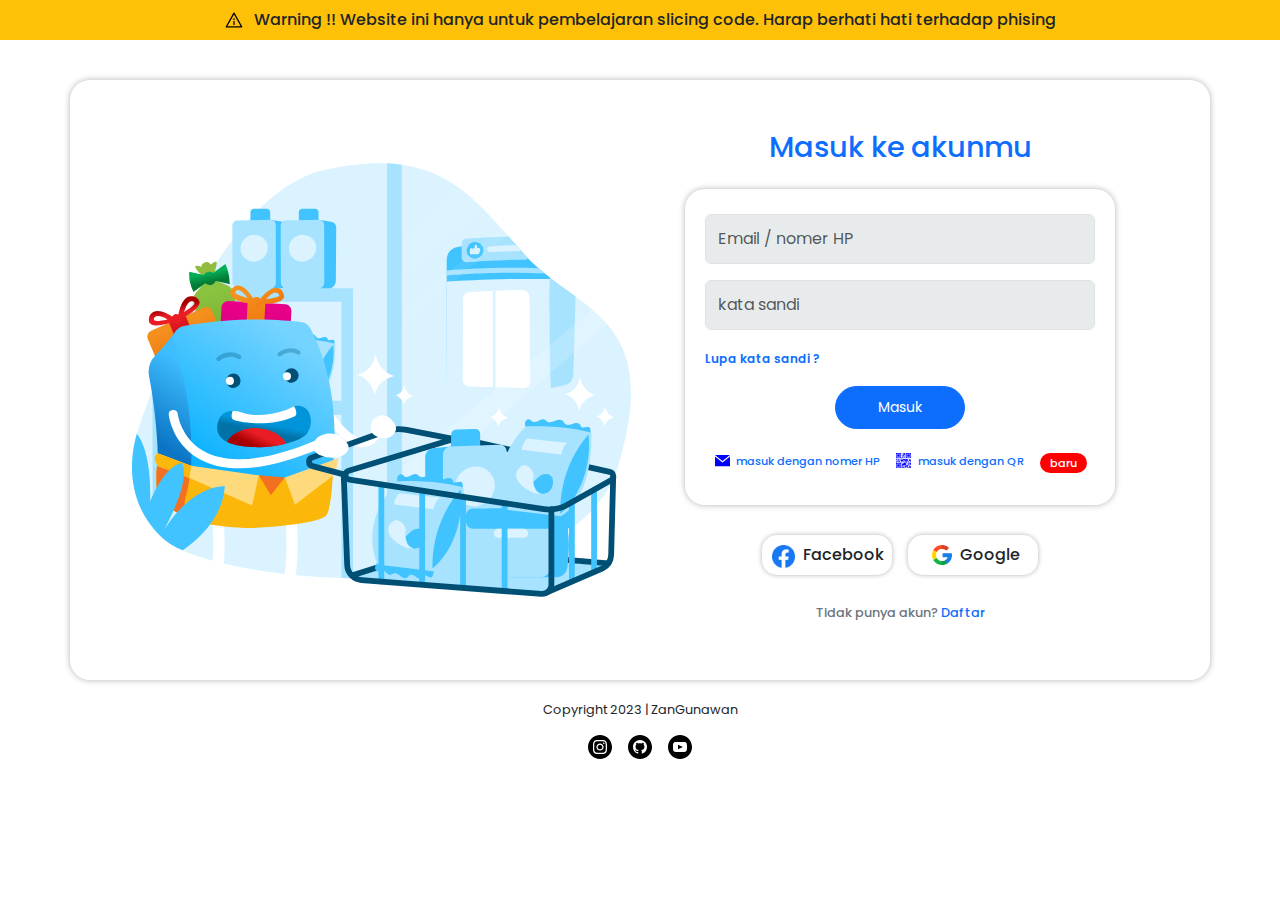
<file: index.html>
<!DOCTYPE html>
<html lang="en">
<head>
    <meta charset="UTF-8">
    <meta name="viewport" content="width=device-width, initial-scale=1.0">
    <title>Masuk / Login ke akun Blibli sekarang</title>
    <link rel="shortcut icon" href="img/blibli icon.png" type="image/x-icon">
    <link rel="stylesheet" href="style.css">
    <link rel="stylesheet" href="css/bootstrap.min.css">
</head>
<body>
    <nav class="position-absolute bg-warning top-0 d-flex justify-content-center align-items-center">
        <svg clip-rule="evenodd" fill-rule="evenodd" stroke-linejoin="round" stroke-miterlimit="2" viewBox="0 0 24 24" xmlns="http://www.w3.org/2000/svg"><path d="m2.095 19.886 9.248-16.5c.133-.237.384-.384.657-.384.272 0 .524.147.656.384l9.248 16.5c.064.115.096.241.096.367 0 .385-.309.749-.752.749h-18.496c-.44 0-.752-.36-.752-.749 0-.126.031-.252.095-.367zm1.935-.384h15.939l-7.97-14.219zm7.972-6.497c-.414 0-.75.336-.75.75v3.5c0 .414.336.75.75.75s.75-.336.75-.75v-3.5c0-.414-.336-.75-.75-.75zm-.002-3c.552 0 1 .448 1 1s-.448 1-1 1-1-.448-1-1 .448-1 1-1z" fill-rule="nonzero"/></svg>
        <h6>
            Warning !! Website ini hanya untuk pembelajaran slicing code. Harap berhati hati terhadap phising
        </h6>
    </nav>
    <div class="container">
        <div class="row">
            <div class="col d-flex">
                <img src="img/login image.svg" alt="">
            </div>
            <div class="col d-flex login-kanan">
                <form class="d-flex form m-auto">
                    <h4 class="text-primary mx-auto mb-4 heading-login">Masuk ke akunmu</h4>
                    <div class="container-login d-flex">
                        <div class="mb-3">
                            <input type="email" class="form-control" id="exampleInputEmail1" 
                            placeholder="Email / nomer HP" aria-describedby="emailHelp">
                        </div>
                        <div class="mb-3">
                            <input type="password" class="form-control" 
                            placeholder="kata sandi" id="exampleInputPassword1">
                        </div>
                        <p><a href="#" class="text-decoration-none lupa fw-semibold">Lupa kata sandi ?</a></p>
                        <button type="submit" class="btn btn-primary btn-sm button-masuk position-relative m-auto mb-4">Masuk</button>
                        <div class="lain-lain">
                            <div class="lain-lain-1 d-flex">
                                <svg xmlns="http://www.w3.org/2000/svg" width="15" height="15" viewBox="0 0 24 24"><path d="M12 12.713l-11.985-9.713h23.97l-11.985 9.713zm0 2.574l-12-9.725v15.438h24v-15.438l-12 9.725z"/></svg>
                                <p><a href="#" class="text-decoration-none">masuk dengan nomer HP</a></p>
                            </div>
                            <div class="lain-lain-2 d-flex">
                                <svg xmlns="http://www.w3.org/2000/svg" width="15" height="15" viewBox="0 0 24 24"><path d="M21 21v3h3v-3h-1v-1h-1v1h-1zm2 1v1h-1v-1h1zm-23 2h8v-8h-8v8zm1-7h6v6h-6v-6zm20 3v-1h1v1h-1zm-19-2h4v4h-4v-4zm8-3v2h-1v-2h1zm2-8h1v1h-1v-1zm1-1h1v1h-1v-1zm1 2v-1h1v1h-1zm0-2h1v-6h-3v1h-3v1h3v1h2v3zm-1-4v-1h1v1h-1zm-7 4h-4v-4h4v4zm6 0h-1v-2h-2v-1h3v1h1v1h-1v1zm-4-6h-8v8h8v-8zm-1 7h-6v-6h6v6zm3 0h-1v-1h2v2h-1v-1zm-3 3v1h-1v-1h1zm15 6h2v3h-1v-1h-2v1h-1v-1h-1v-1h1v-1h1v1h1v-1zm-4 2h-1v1h-1v-1h-1v-1h1v-1h-2v-1h-1v1h-1v1h-2v1h-1v6h5v-1h-1v-2h-1v2h-2v-1h1v-1h-1v-1h3v-1h2v2h-1v1h1v2h1v-2h1v1h1v-1h1v-2h1v-1h-2v-1zm-1 3h-1v-1h1v1zm6-6v-2h1v2h-1zm-9 5v1h-1v-1h1zm5 3v-1h1v2h-2v-1h1zm-3-23v8h8v-8h-8zm7 7h-6v-6h6v6zm-1-1h-4v-4h4v4zm1 4h1v2h-1v1h-2v-4h1v2h1v-1zm-4 6v-3h1v3h-1zm-13-7v1h-2v1h1v1h-3v-1h1v-1h-2v1h-1v-2h6zm-1 4v-1h1v3h-1v-1h-1v1h-1v-1h-1v1h-2v-1h1v-1h4zm-4-1v1h-1v-1h1zm19-2h-1v-1h1v1zm-13 4h1v1h-1v-1zm15 2h-1v-1h1v1zm-5 1v-1h1v1h-1zm-1-1h1v-3h2v-1h1v-1h-1v-1h-2v-1h-1v1h-1v-1h-1v1h-1v-1h-1v1h-1v1h-1v-1h1v-1h-4v1h2v1h-2v1h1v2h1v-1h2v2h1v-4h1v2h3v1h-2v1h2v1zm1-5h1v1h-1v-1zm-2 1h-1v-1h1v1z"/></svg>
                            <p><a href="#" class="text-decoration-none">masuk dengan QR</a></p>
                            </div>
                            <span>
                                baru
                            </span>
                        </div>
                    </div>
                </form>
                <div class="other d-flex">
                    <div class="login-fb d-flex other-login">
                        <img src="img/facebook.png" alt="" width="23px" height="23px">
                        <h4 class="fs-6">Facebook</h4>
                    </div>
                    <div class="login-google d-flex other-login google ps-4">
                        <img src="img/google (1).png" alt="" width="20px" height="20px">
                        <h4 class="fs-6">Google</h4>
                    </div>
                </div>
                <div class="daftar-akun">
                    <h5 class="text-secondary">Tidak punya akun? <a href="register.html" class="text-decoration-none">Daftar</a></h5>
                </div>
            </div>
        </div>
    </div>


    <!-- footer -->
    <footer>
        <p class="">Copyright 2023 | ZanGunawan</p>
        <span class="icon-footer">
            <a href="https://www.instagram.com/zangunwn/" target="_blank">
                <svg xmlns="http://www.w3.org/2000/svg" width="24" height="24" viewBox="0 0 24 24"><path d="M14.829 6.302c-.738-.034-.96-.04-2.829-.04s-2.09.007-2.828.04c-1.899.087-2.783.986-2.87 2.87-.033.738-.041.959-.041 2.828s.008 2.09.041 2.829c.087 1.879.967 2.783 2.87 2.87.737.033.959.041 2.828.041 1.87 0 2.091-.007 2.829-.041 1.899-.086 2.782-.988 2.87-2.87.033-.738.04-.96.04-2.829s-.007-2.09-.04-2.828c-.088-1.883-.973-2.783-2.87-2.87zm-2.829 9.293c-1.985 0-3.595-1.609-3.595-3.595 0-1.985 1.61-3.594 3.595-3.594s3.595 1.609 3.595 3.594c0 1.985-1.61 3.595-3.595 3.595zm3.737-6.491c-.464 0-.84-.376-.84-.84 0-.464.376-.84.84-.84.464 0 .84.376.84.84 0 .463-.376.84-.84.84zm-1.404 2.896c0 1.289-1.045 2.333-2.333 2.333s-2.333-1.044-2.333-2.333c0-1.289 1.045-2.333 2.333-2.333s2.333 1.044 2.333 2.333zm-2.333-12c-6.627 0-12 5.373-12 12s5.373 12 12 12 12-5.373 12-12-5.373-12-12-12zm6.958 14.886c-.115 2.545-1.532 3.955-4.071 4.072-.747.034-.986.042-2.887.042s-2.139-.008-2.886-.042c-2.544-.117-3.955-1.529-4.072-4.072-.034-.746-.042-.985-.042-2.886 0-1.901.008-2.139.042-2.886.117-2.544 1.529-3.955 4.072-4.071.747-.035.985-.043 2.886-.043s2.14.008 2.887.043c2.545.117 3.957 1.532 4.071 4.071.034.747.042.985.042 2.886 0 1.901-.008 2.14-.042 2.886z"/></svg>
            </a>
            <a href="https://github.com/ZanGunawan/" target="_blank"> 
                <svg xmlns="http://www.w3.org/2000/svg" width="24" height="24" viewBox="0 0 24 24"><path d="M12 0c-6.627 0-12 5.373-12 12s5.373 12 12 12 12-5.373 12-12-5.373-12-12-12zm2.218 18.616c-.354.069-.468-.149-.468-.336v-1.921c0-.653-.229-1.079-.481-1.296 1.56-.173 3.198-.765 3.198-3.454 0-.765-.273-1.389-.721-1.879.072-.177.312-.889-.069-1.853 0 0-.587-.188-1.923.717-.561-.154-1.159-.231-1.754-.234-.595.003-1.193.08-1.753.235-1.337-.905-1.925-.717-1.925-.717-.379.964-.14 1.676-.067 1.852-.448.49-.722 1.114-.722 1.879 0 2.682 1.634 3.282 3.189 3.459-.2.175-.381.483-.444.936-.4.179-1.413.488-2.037-.582 0 0-.37-.672-1.073-.722 0 0-.683-.009-.048.426 0 0 .46.215.777 1.024 0 0 .405 1.25 2.353.826v1.303c0 .185-.113.402-.462.337-2.782-.925-4.788-3.549-4.788-6.641 0-3.867 3.135-7 7-7s7 3.133 7 7c0 3.091-2.003 5.715-4.782 6.641z"/></svg>
            </a>
            <a href="https://www.youtube.com/@zangunawan">
                <svg xmlns="http://www.w3.org/2000/svg" width="24" height="24" viewBox="0 0 24 24"><path d="M12 0c-6.627 0-12 5.373-12 12s5.373 12 12 12 12-5.373 12-12-5.373-12-12-12zm4.441 16.892c-2.102.144-6.784.144-8.883 0-2.276-.156-2.541-1.27-2.558-4.892.017-3.629.285-4.736 2.558-4.892 2.099-.144 6.782-.144 8.883 0 2.277.156 2.541 1.27 2.559 4.892-.018 3.629-.285 4.736-2.559 4.892zm-6.441-7.234l4.917 2.338-4.917 2.346v-4.684z"/></svg>
            </a>
        </span>
    </footer>
        
</body>
</html>
</file>
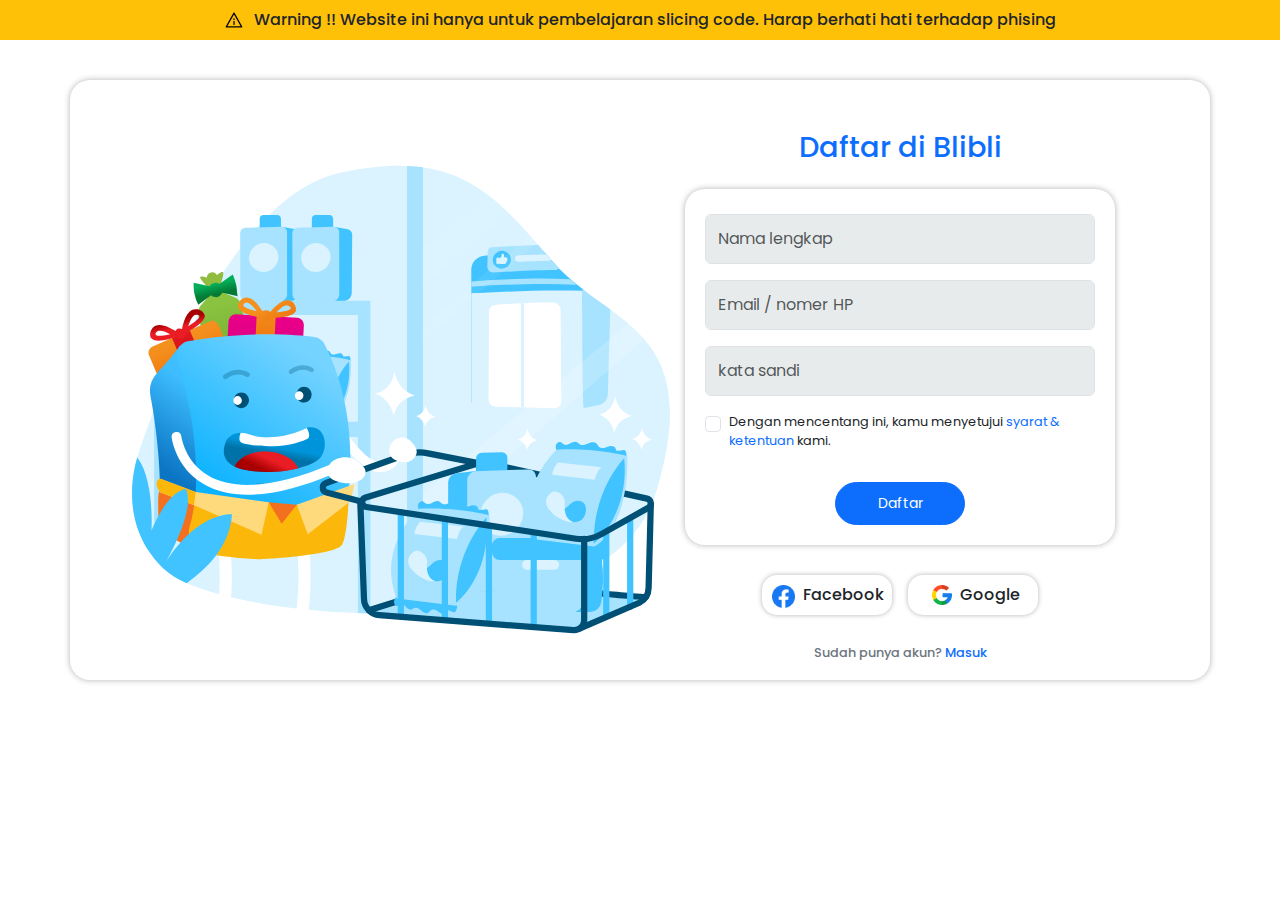
<file: register/index.html>
<!DOCTYPE html>
<html lang="en">
<head>
    <meta charset="UTF-8">
    <meta name="viewport" content="width=device-width, initial-scale=1.0">
    <title>Masuk / Login ke akun Blibli sekarang</title>
    <link rel="shortcut icon" href="img/blibli icon.png" type="image/x-icon">
    <link rel="stylesheet" href="style.css">
    <link rel="stylesheet" href="/css/bootstrap.min.css">
</head>
<body>
    <nav class="position-absolute bg-warning top-0 d-flex justify-content-center align-items-center">
        <svg clip-rule="evenodd" fill-rule="evenodd" stroke-linejoin="round" stroke-miterlimit="2" viewBox="0 0 24 24" xmlns="http://www.w3.org/2000/svg"><path d="m2.095 19.886 9.248-16.5c.133-.237.384-.384.657-.384.272 0 .524.147.656.384l9.248 16.5c.064.115.096.241.096.367 0 .385-.309.749-.752.749h-18.496c-.44 0-.752-.36-.752-.749 0-.126.031-.252.095-.367zm1.935-.384h15.939l-7.97-14.219zm7.972-6.497c-.414 0-.75.336-.75.75v3.5c0 .414.336.75.75.75s.75-.336.75-.75v-3.5c0-.414-.336-.75-.75-.75zm-.002-3c.552 0 1 .448 1 1s-.448 1-1 1-1-.448-1-1 .448-1 1-1z" fill-rule="nonzero"/></svg>
        <h6>
            Warning !! Website ini hanya untuk pembelajaran slicing code. Harap berhati hati terhadap phising
        </h6>
    </nav>
    <div class="container">
        <div class="row">
            <div class="col d-flex">
                <img src="/img/login image.svg" alt="">
            </div>
            <div class="col d-flex login-kanan">
                <form class="d-flex form m-auto typewritter">
                    <h4 class="text-primary mx-auto mb-4 heading-login">Daftar di Blibli</h4>
                    <div class="container-login d-flex">
                        <div class="mb-3">
                            <input type="email" class="form-control input" id="exampleInputEmail1" 
                            placeholder="Nama lengkap" aria-describedby="emailHelp">
                        </div>
                        <div class="mb-3">
                            <input type="email" class="form-control input" id="exampleInputEmail1" 
                            placeholder="Email / nomer HP" aria-describedby="emailHelp">
                        </div>
                        <div class="mb-3">
                            <input type="password" class="form-control input" 
                            placeholder="kata sandi" id="exampleInputPassword1">
                        </div>
                        <div class="mb-3 form-check">
                            <input type="checkbox" class="form-check-input" id="exampleCheck1">
                            <label class="form-check-label" for="exampleCheck1"><p>Dengan mencentang ini, kamu menyetujui <a href="#" class="text-decoration-none">syarat & ketentuan</a> kami.</p></label>
                        </div>
                        <button type="submit" class="btn btn-primary btn-sm button-masuk position-relative m-auto">Daftar</button>
                </form>
            </div>
            <div class="other d-flex">
                <div class="login-fb d-flex other-login">
                    <img src="/img/facebook.png" alt="" width="23px" height="23px">
                    <h4 class="fs-6">Facebook</h4>
                </div>
                <div class="login-google d-flex other-login google ps-4">
                    <img src="/img/google (1).png" alt="" width="20px" height="20px">
                    <h4 class="fs-6">Google</h4>
                </div>
            </div>
            <div class="daftar-akun">
                <h5 class="text-secondary">Sudah punya akun? <a href="/index.html" class="text-decoration-none">Masuk</a></h5>
            </div>
        </div>
    </div>
        
</body>
</html>
</file>
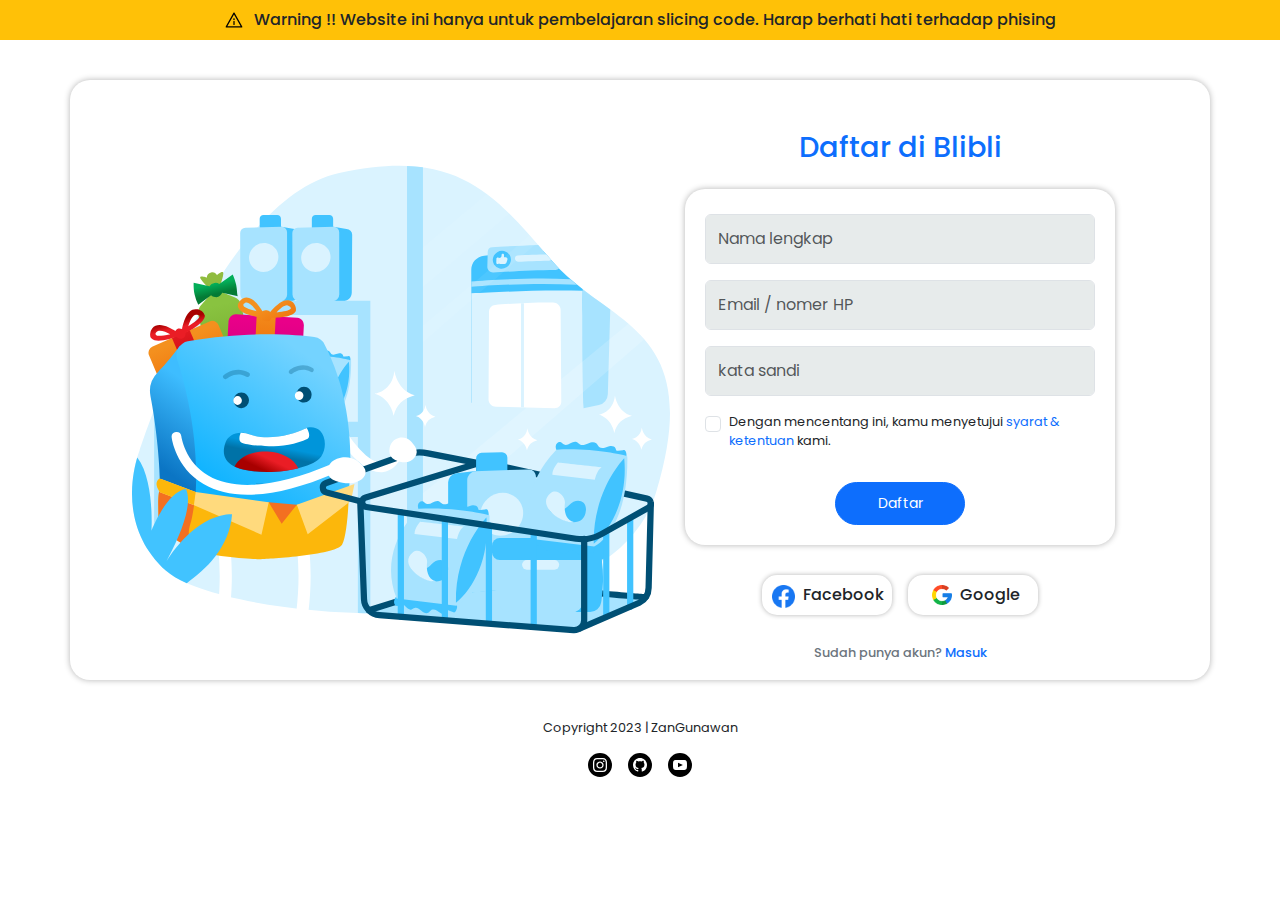
<file: register.html>
<!DOCTYPE html>
<html lang="en">
<head>
    <meta charset="UTF-8">
    <meta name="viewport" content="width=device-width, initial-scale=1.0">
    <title>Masuk / Login ke akun Blibli sekarang</title>
    <link rel="shortcut icon" href="img/blibli icon.png" type="image/x-icon">
    <link rel="stylesheet" href="register.css">
    <link rel="stylesheet" href="css/bootstrap.min.css">
</head>
<body>
    <nav class="position-absolute bg-warning top-0 d-flex justify-content-center align-items-center">
        <svg clip-rule="evenodd" fill-rule="evenodd" stroke-linejoin="round" stroke-miterlimit="2" viewBox="0 0 24 24" xmlns="http://www.w3.org/2000/svg"><path d="m2.095 19.886 9.248-16.5c.133-.237.384-.384.657-.384.272 0 .524.147.656.384l9.248 16.5c.064.115.096.241.096.367 0 .385-.309.749-.752.749h-18.496c-.44 0-.752-.36-.752-.749 0-.126.031-.252.095-.367zm1.935-.384h15.939l-7.97-14.219zm7.972-6.497c-.414 0-.75.336-.75.75v3.5c0 .414.336.75.75.75s.75-.336.75-.75v-3.5c0-.414-.336-.75-.75-.75zm-.002-3c.552 0 1 .448 1 1s-.448 1-1 1-1-.448-1-1 .448-1 1-1z" fill-rule="nonzero"/></svg>
        <h6>
            Warning !! Website ini hanya untuk pembelajaran slicing code. Harap berhati hati terhadap phising
        </h6>
    </nav>
    <div class="container">
        <div class="row">
            <div class="col d-flex">
                <img src="img/login image.svg" alt="">
            </div>
            <div class="col d-flex login-kanan">
                <form class="d-flex form m-auto typewritter">
                    <h4 class="text-primary mx-auto mb-4 heading-login">Daftar di Blibli</h4>
                    <div class="container-login d-flex">
                        <div class="mb-3">
                            <input type="email" class="form-control input" id="exampleInputEmail1" 
                            placeholder="Nama lengkap" aria-describedby="emailHelp">
                        </div>
                        <div class="mb-3">
                            <input type="email" class="form-control input" id="exampleInputEmail1" 
                            placeholder="Email / nomer HP" aria-describedby="emailHelp">
                        </div>
                        <div class="mb-3">
                            <input type="password" class="form-control input" 
                            placeholder="kata sandi" id="exampleInputPassword1">
                        </div>
                        <div class="mb-3 form-check">
                            <input type="checkbox" class="form-check-input" id="exampleCheck1">
                            <label class="form-check-label" for="exampleCheck1"><p>Dengan mencentang ini, kamu menyetujui <a href="#" class="text-decoration-none">syarat & ketentuan</a> kami.</p></label>
                        </div>
                        <button type="submit" class="btn btn-primary btn-sm button-masuk position-relative m-auto">Daftar</button>
                </form>
            </div>
            <div class="other d-flex">
                <div class="login-fb d-flex other-login">
                    <img src="img/facebook.png" alt="" width="23px" height="23px">
                    <h4 class="fs-6">Facebook</h4>
                </div>
                <div class="login-google d-flex other-login google ps-4">
                    <img src="img/google (1).png" alt="" width="20px" height="20px">
                    <h4 class="fs-6">Google</h4>
                </div>
            </div>
            <div class="daftar-akun">
                <h5 class="text-secondary">Sudah punya akun? <a href="index.html" class="text-decoration-none">Masuk</a></h5>
            </div>
        </div>
    </div>

    <!-- footer -->
    <footer>
        <p class="">Copyright 2023 | ZanGunawan</p>
        <span class="icon-footer">
            <a href="https://www.instagram.com/zangunwn/" target="_blank">
                <svg xmlns="http://www.w3.org/2000/svg" width="24" height="24" viewBox="0 0 24 24"><path d="M14.829 6.302c-.738-.034-.96-.04-2.829-.04s-2.09.007-2.828.04c-1.899.087-2.783.986-2.87 2.87-.033.738-.041.959-.041 2.828s.008 2.09.041 2.829c.087 1.879.967 2.783 2.87 2.87.737.033.959.041 2.828.041 1.87 0 2.091-.007 2.829-.041 1.899-.086 2.782-.988 2.87-2.87.033-.738.04-.96.04-2.829s-.007-2.09-.04-2.828c-.088-1.883-.973-2.783-2.87-2.87zm-2.829 9.293c-1.985 0-3.595-1.609-3.595-3.595 0-1.985 1.61-3.594 3.595-3.594s3.595 1.609 3.595 3.594c0 1.985-1.61 3.595-3.595 3.595zm3.737-6.491c-.464 0-.84-.376-.84-.84 0-.464.376-.84.84-.84.464 0 .84.376.84.84 0 .463-.376.84-.84.84zm-1.404 2.896c0 1.289-1.045 2.333-2.333 2.333s-2.333-1.044-2.333-2.333c0-1.289 1.045-2.333 2.333-2.333s2.333 1.044 2.333 2.333zm-2.333-12c-6.627 0-12 5.373-12 12s5.373 12 12 12 12-5.373 12-12-5.373-12-12-12zm6.958 14.886c-.115 2.545-1.532 3.955-4.071 4.072-.747.034-.986.042-2.887.042s-2.139-.008-2.886-.042c-2.544-.117-3.955-1.529-4.072-4.072-.034-.746-.042-.985-.042-2.886 0-1.901.008-2.139.042-2.886.117-2.544 1.529-3.955 4.072-4.071.747-.035.985-.043 2.886-.043s2.14.008 2.887.043c2.545.117 3.957 1.532 4.071 4.071.034.747.042.985.042 2.886 0 1.901-.008 2.14-.042 2.886z"/></svg>
            </a>
            <a href="https://github.com/ZanGunawan/" target="_blank"> 
                <svg xmlns="http://www.w3.org/2000/svg" width="24" height="24" viewBox="0 0 24 24"><path d="M12 0c-6.627 0-12 5.373-12 12s5.373 12 12 12 12-5.373 12-12-5.373-12-12-12zm2.218 18.616c-.354.069-.468-.149-.468-.336v-1.921c0-.653-.229-1.079-.481-1.296 1.56-.173 3.198-.765 3.198-3.454 0-.765-.273-1.389-.721-1.879.072-.177.312-.889-.069-1.853 0 0-.587-.188-1.923.717-.561-.154-1.159-.231-1.754-.234-.595.003-1.193.08-1.753.235-1.337-.905-1.925-.717-1.925-.717-.379.964-.14 1.676-.067 1.852-.448.49-.722 1.114-.722 1.879 0 2.682 1.634 3.282 3.189 3.459-.2.175-.381.483-.444.936-.4.179-1.413.488-2.037-.582 0 0-.37-.672-1.073-.722 0 0-.683-.009-.048.426 0 0 .46.215.777 1.024 0 0 .405 1.25 2.353.826v1.303c0 .185-.113.402-.462.337-2.782-.925-4.788-3.549-4.788-6.641 0-3.867 3.135-7 7-7s7 3.133 7 7c0 3.091-2.003 5.715-4.782 6.641z"/></svg>
            </a>
            <a href="https://www.youtube.com/@zangunawan">
                <svg xmlns="http://www.w3.org/2000/svg" width="24" height="24" viewBox="0 0 24 24"><path d="M12 0c-6.627 0-12 5.373-12 12s5.373 12 12 12 12-5.373 12-12-5.373-12-12-12zm4.441 16.892c-2.102.144-6.784.144-8.883 0-2.276-.156-2.541-1.27-2.558-4.892.017-3.629.285-4.736 2.558-4.892 2.099-.144 6.782-.144 8.883 0 2.277.156 2.541 1.27 2.559 4.892-.018 3.629-.285 4.736-2.559 4.892zm-6.441-7.234l4.917 2.338-4.917 2.346v-4.684z"/></svg>
            </a>
        </span>
    </footer>
        
</body>
</html>
</file>
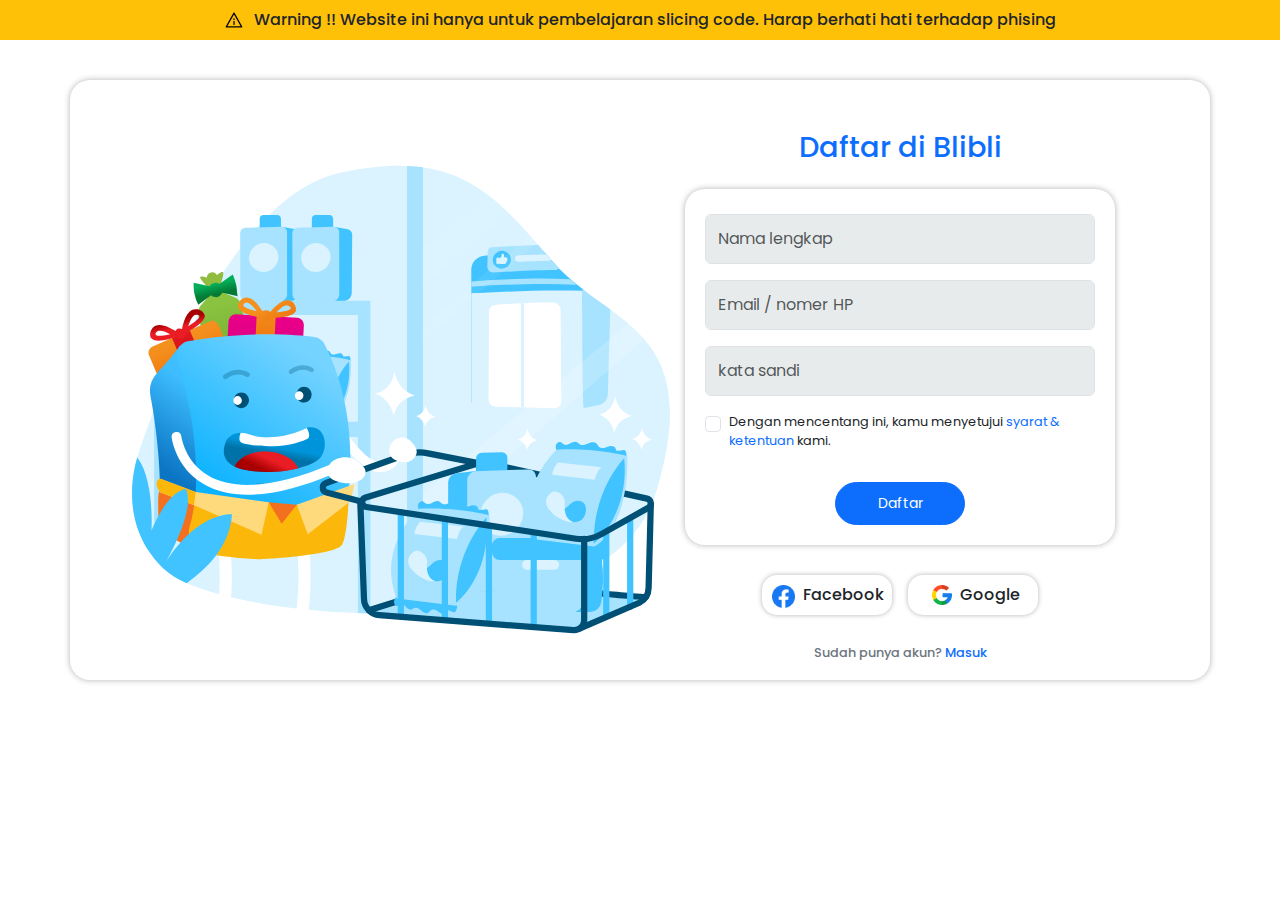
<file: register/register.html>
<!DOCTYPE html>
<html lang="en">
<head>
    <meta charset="UTF-8">
    <meta name="viewport" content="width=device-width, initial-scale=1.0">
    <title>Masuk / Login ke akun Blibli sekarang</title>
    <link rel="shortcut icon" href="img/blibli icon.png" type="image/x-icon">
    <link rel="stylesheet" href="register.css">
    <link rel="stylesheet" href="/css/bootstrap.min.css">
</head>
<body>
    <nav class="position-absolute bg-warning top-0 d-flex justify-content-center align-items-center">
        <svg clip-rule="evenodd" fill-rule="evenodd" stroke-linejoin="round" stroke-miterlimit="2" viewBox="0 0 24 24" xmlns="http://www.w3.org/2000/svg"><path d="m2.095 19.886 9.248-16.5c.133-.237.384-.384.657-.384.272 0 .524.147.656.384l9.248 16.5c.064.115.096.241.096.367 0 .385-.309.749-.752.749h-18.496c-.44 0-.752-.36-.752-.749 0-.126.031-.252.095-.367zm1.935-.384h15.939l-7.97-14.219zm7.972-6.497c-.414 0-.75.336-.75.75v3.5c0 .414.336.75.75.75s.75-.336.75-.75v-3.5c0-.414-.336-.75-.75-.75zm-.002-3c.552 0 1 .448 1 1s-.448 1-1 1-1-.448-1-1 .448-1 1-1z" fill-rule="nonzero"/></svg>
        <h6>
            Warning !! Website ini hanya untuk pembelajaran slicing code. Harap berhati hati terhadap phising
        </h6>
    </nav>
    <div class="container">
        <div class="row">
            <div class="col d-flex">
                <img src="/img/login image.svg" alt="">
            </div>
            <div class="col d-flex login-kanan">
                <form class="d-flex form m-auto typewritter">
                    <h4 class="text-primary mx-auto mb-4 heading-login">Daftar di Blibli</h4>
                    <div class="container-login d-flex">
                        <div class="mb-3">
                            <input type="email" class="form-control input" id="exampleInputEmail1" 
                            placeholder="Nama lengkap" aria-describedby="emailHelp">
                        </div>
                        <div class="mb-3">
                            <input type="email" class="form-control input" id="exampleInputEmail1" 
                            placeholder="Email / nomer HP" aria-describedby="emailHelp">
                        </div>
                        <div class="mb-3">
                            <input type="password" class="form-control input" 
                            placeholder="kata sandi" id="exampleInputPassword1">
                        </div>
                        <div class="mb-3 form-check">
                            <input type="checkbox" class="form-check-input" id="exampleCheck1">
                            <label class="form-check-label" for="exampleCheck1"><p>Dengan mencentang ini, kamu menyetujui <a href="#" class="text-decoration-none">syarat & ketentuan</a> kami.</p></label>
                        </div>
                        <button type="submit" class="btn btn-primary btn-sm button-masuk position-relative m-auto">Daftar</button>
                </form>
            </div>
            <div class="other d-flex">
                <div class="login-fb d-flex other-login">
                    <img src="/img/facebook.png" alt="" width="23px" height="23px">
                    <h4 class="fs-6">Facebook</h4>
                </div>
                <div class="login-google d-flex other-login google ps-4">
                    <img src="/img/google (1).png" alt="" width="20px" height="20px">
                    <h4 class="fs-6">Google</h4>
                </div>
            </div>
            <div class="daftar-akun">
                <h5 class="text-secondary">Sudah punya akun? <a href="/index.html" class="text-decoration-none">Masuk</a></h5>
            </div>
        </div>
    </div>
        
</body>
</html>
</file>
<file: style.css>
@import url('https://fonts.googleapis.com/css2?family=Poppins:wght@400;500;600;700;800&display=swap');

* {
    font-family: 'Poppins', sans-serif;
}

nav {
    width: 100%;
    height: 40px;
    gap: .6rem;
}

nav h6 {
    margin: auto 0;
}

nav svg {
    height: 20px;
}

.container {
    margin-top: 80px !important;
    box-shadow: 0 0 6px rgba(0, 0, 0, 0.3);
    border-radius: 20px;
    height: 600px;
    /* padding: 60px; */
    
}

.container .row {
    padding: 50px;
}

.container-login {
    flex-direction: column;
    padding: 25px 20px 20px;  
    width: 430px;
    box-shadow: 0 0 6px rgba(0, 0, 0, 0.3);
    border-radius: 20px;
}

.form {
    flex-direction: column;
}

.login-kanan {
    flex-direction: column;
}

.heading-login {
    font-size: 1.8rem;
}

.row .col input {
    height: 50px;
    background-color: #e7ebeb;
}

.lupa {
    margin-top: -10px;
    font-size: 12px;
}

.button-masuk {
    width: 130px;
    padding: 10px !important;
    border-radius: 30px !important;
}

.lain-lain {
    margin-left: 10px;
    display: flex;
    gap: 1rem;
}

.lain-lain p, span {
    font-size: 0.7rem;
    font-weight: 500;
}

.lain-lain svg {
    fill: blue;
}

.lain-lain-1, .lain-lain-2{
    gap: 0.4rem;
}

.lain-lain span {
    background: red;
    color: #fff;
    height: 20px;
    padding: 2px 10px;
    border-radius: 30px;
}

.other {
    margin: 30px auto;
    gap: 1rem;
}

.other-login {
    padding: 10px 10px;
    gap: 0.5rem;
    width: 130px;
    height: 40px;
    border-radius: 15px;
    box-shadow: 0 0 5px rgba(0, 0, 0, 0.3);
}

.daftar-akun {
    margin: 0 auto;
}

.daftar-akun h5 {
    font-size: .8em;
}

footer {
    margin: 20px auto;
    display: flex;
    flex-direction: column;
    justify-content: center;
    align-items: center;
}

footer .icon-footer {
    display: flex;
    gap: 1rem;
}

footer p {
    font-size: .8rem;
}
</file>
<file: register/style.css>
@import url('https://fonts.googleapis.com/css2?family=Poppins:wght@400;500;600;700;800&display=swap');

* {
    font-family: 'Poppins', sans-serif;
}

nav {
    width: 100%;
    height: 40px;
    gap: .6rem;
}

nav h6 {
    margin: auto 0;
}

nav svg {
    height: 20px;
}

.container {
    margin-top: 80px !important;
    box-shadow: 0 0 6px rgba(0, 0, 0, 0.3);
    border-radius: 20px;
    height: 600px;
    /* padding: 60px; */
    
}

.container .row {
    padding: 50px;
}

.container-login {
    flex-direction: column;
    padding: 25px 20px 20px;  
    width: 430px;
    box-shadow: 0 0 6px rgba(0, 0, 0, 0.3);
    border-radius: 20px;
}

.form {
    flex-direction: column;
}

.login-kanan {
    flex-direction: column;
}

.heading-login {
    font-size: 1.8rem;
}

.row .col .input {
    height: 50px;
    background-color: #e7ebeb;
}

.lupa {
    margin-top: -10px;
    font-size: 12px;
}

.button-masuk {
    width: 130px;
    padding: 10px !important;
    border-radius: 30px !important;
}

.lain-lain {
    margin-left: 10px;
    display: flex;
    gap: 1rem;
}

.lain-lain p, span {
    font-size: 0.7rem;
    font-weight: 500;
}

.lain-lain svg {
    fill: blue;
}

.lain-lain-1, .lain-lain-2{
    gap: 0.4rem;
}

.lain-lain span {
    background: red;
    color: #fff;
    height: 20px;
    padding: 2px 10px;
    border-radius: 30px;
}

.other {
    margin: 30px auto;
    gap: 1rem;
}

.other-login {
    padding: 10px 10px;
    gap: 0.5rem;
    width: 130px;
    height: 40px;
    border-radius: 15px;
    box-shadow: 0 0 5px rgba(0, 0, 0, 0.3);
}

.daftar-akun {
    margin: 0 auto;
}

.daftar-akun h5 {
    font-size: .8em;
}

.form-check-label p {
    font-size: 0.8em;
}
</file>
<file: register.css>
@import url('https://fonts.googleapis.com/css2?family=Poppins:wght@400;500;600;700;800&display=swap');

* {
    font-family: 'Poppins', sans-serif;
}

body {
    height: 730px;
}

nav {
    width: 100%;
    height: 40px;
    gap: .6rem;
}

nav h6 {
    margin: auto 0;
}

nav svg {
    height: 20px;
}

.container {
    margin-top: 80px !important;
    box-shadow: 0 0 6px rgba(0, 0, 0, 0.3);
    border-radius: 20px;
    height: 600px;
    /* padding: 60px; */
    
}

.container .row {
    padding: 50px;
}

.container-login {
    flex-direction: column;
    padding: 25px 20px 20px;  
    width: 430px;
    box-shadow: 0 0 6px rgba(0, 0, 0, 0.3);
    border-radius: 20px;
}

.form {
    flex-direction: column;
}

.login-kanan {
    flex-direction: column;
}

.heading-login {
    font-size: 1.8rem;
}

.row .col .input {
    height: 50px;
    background-color: #e7ebeb;
}

.lupa {
    margin-top: -10px;
    font-size: 12px;
}

.button-masuk {
    width: 130px;
    padding: 10px !important;
    border-radius: 30px !important;
}

.lain-lain {
    margin-left: 10px;
    display: flex;
    gap: 1rem;
}

.lain-lain p, span {
    font-size: 0.7rem;
    font-weight: 500;
}

.lain-lain svg {
    fill: blue;
}

.lain-lain-1, .lain-lain-2{
    gap: 0.4rem;
}

.lain-lain span {
    background: red;
    color: #fff;
    height: 20px;
    padding: 2px 10px;
    border-radius: 30px;
}

.other {
    margin: 30px auto;
    gap: 1rem;
}

.other-login {
    padding: 10px 10px;
    gap: 0.5rem;
    width: 130px;
    height: 40px;
    border-radius: 15px;
    box-shadow: 0 0 5px rgba(0, 0, 0, 0.3);
}

.daftar-akun {
    margin: 0 auto;
}

.daftar-akun h5 {
    font-size: .8em;
}

.form-check-label p {
    font-size: 0.8em;
}

footer {
    margin-bottom: px;
    display: flex;
    flex-direction: column;
    justify-content: center;
    align-items: center;
}

footer .icon-footer {
    display: flex;
    gap: 1rem;
}

footer p {
    font-size: .8rem;
}
</file>
<file: register/register.css>
@import url('https://fonts.googleapis.com/css2?family=Poppins:wght@400;500;600;700;800&display=swap');

* {
    font-family: 'Poppins', sans-serif;
}

nav {
    width: 100%;
    height: 40px;
    gap: .6rem;
}

nav h6 {
    margin: auto 0;
}

nav svg {
    height: 20px;
}

.container {
    margin-top: 80px !important;
    box-shadow: 0 0 6px rgba(0, 0, 0, 0.3);
    border-radius: 20px;
    height: 600px;
    /* padding: 60px; */
    
}

.container .row {
    padding: 50px;
}

.container-login {
    flex-direction: column;
    padding: 25px 20px 20px;  
    width: 430px;
    box-shadow: 0 0 6px rgba(0, 0, 0, 0.3);
    border-radius: 20px;
}

.form {
    flex-direction: column;
}

.login-kanan {
    flex-direction: column;
}

.heading-login {
    font-size: 1.8rem;
}

.row .col .input {
    height: 50px;
    background-color: #e7ebeb;
}

.lupa {
    margin-top: -10px;
    font-size: 12px;
}

.button-masuk {
    width: 130px;
    padding: 10px !important;
    border-radius: 30px !important;
}

.lain-lain {
    margin-left: 10px;
    display: flex;
    gap: 1rem;
}

.lain-lain p, span {
    font-size: 0.7rem;
    font-weight: 500;
}

.lain-lain svg {
    fill: blue;
}

.lain-lain-1, .lain-lain-2{
    gap: 0.4rem;
}

.lain-lain span {
    background: red;
    color: #fff;
    height: 20px;
    padding: 2px 10px;
    border-radius: 30px;
}

.other {
    margin: 30px auto;
    gap: 1rem;
}

.other-login {
    padding: 10px 10px;
    gap: 0.5rem;
    width: 130px;
    height: 40px;
    border-radius: 15px;
    box-shadow: 0 0 5px rgba(0, 0, 0, 0.3);
}

.daftar-akun {
    margin: 0 auto;
}

.daftar-akun h5 {
    font-size: .8em;
}

.form-check-label p {
    font-size: 0.8em;
}
</file>
